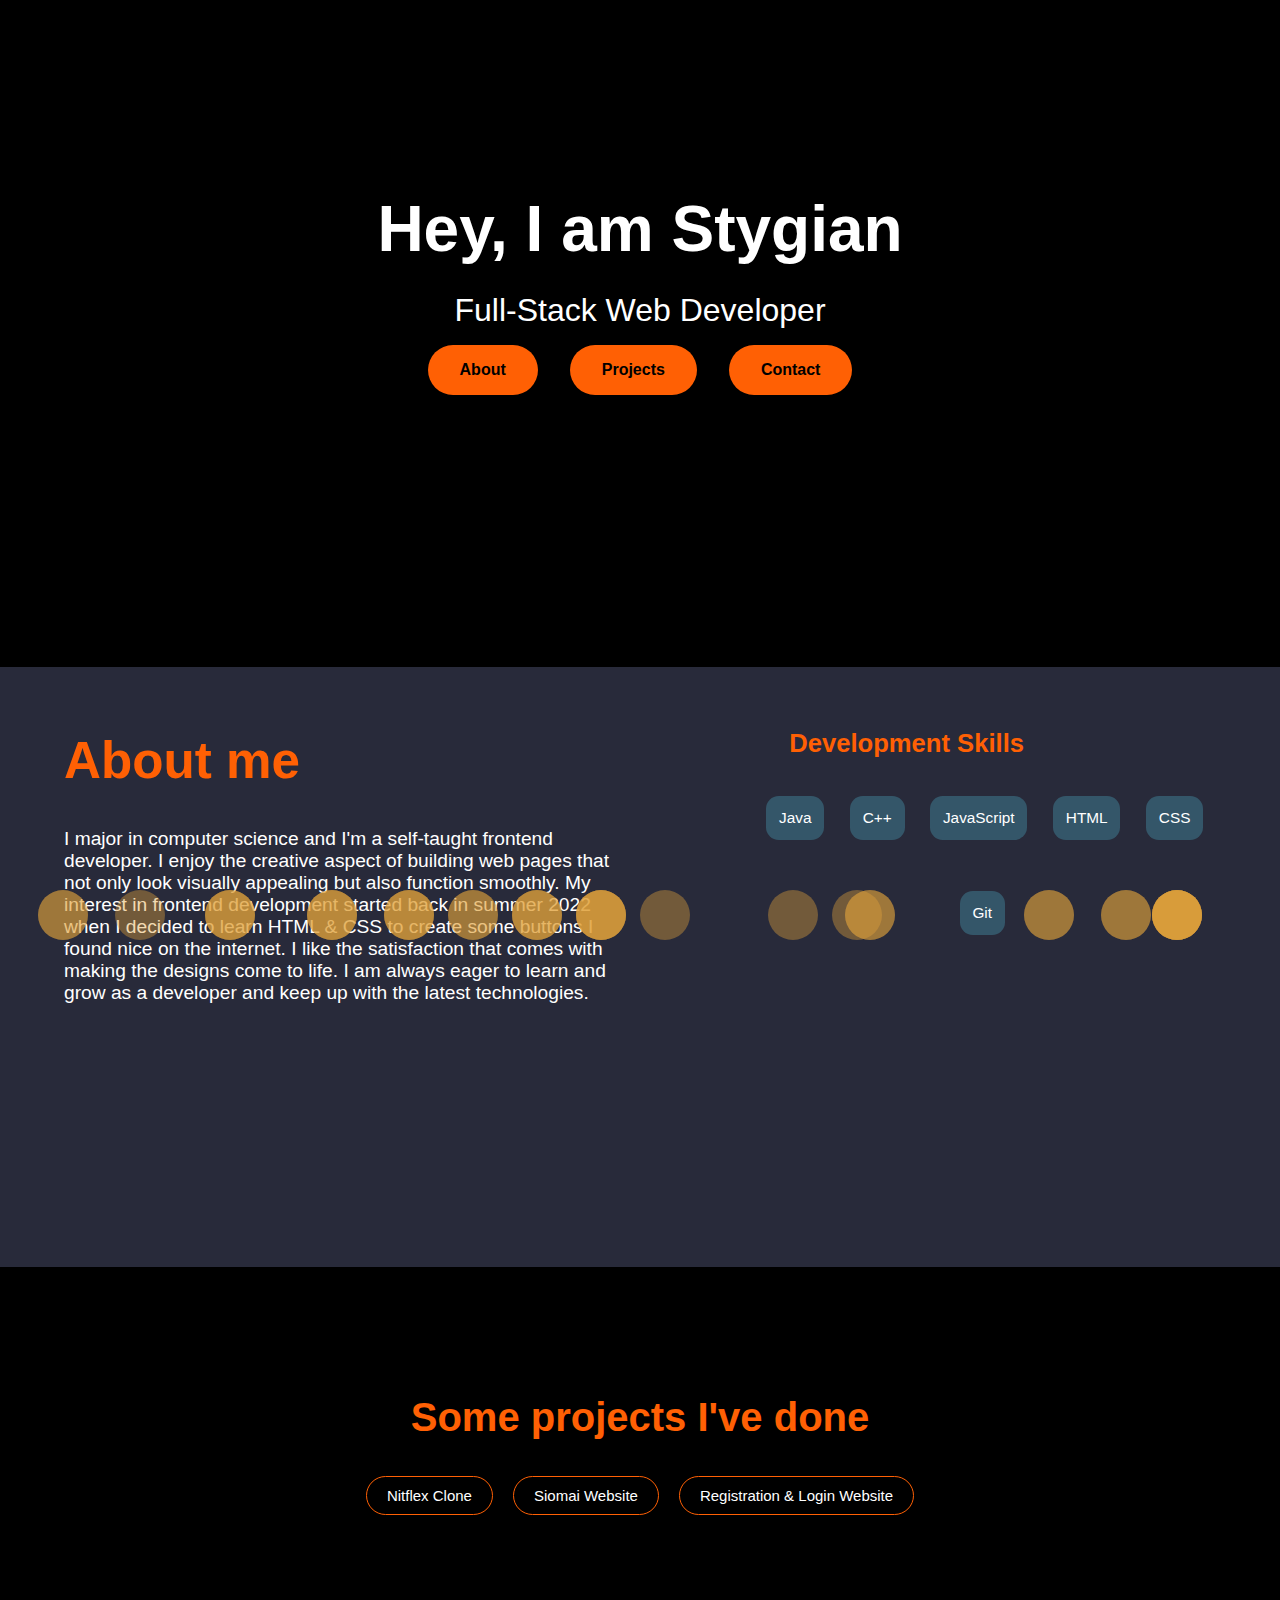
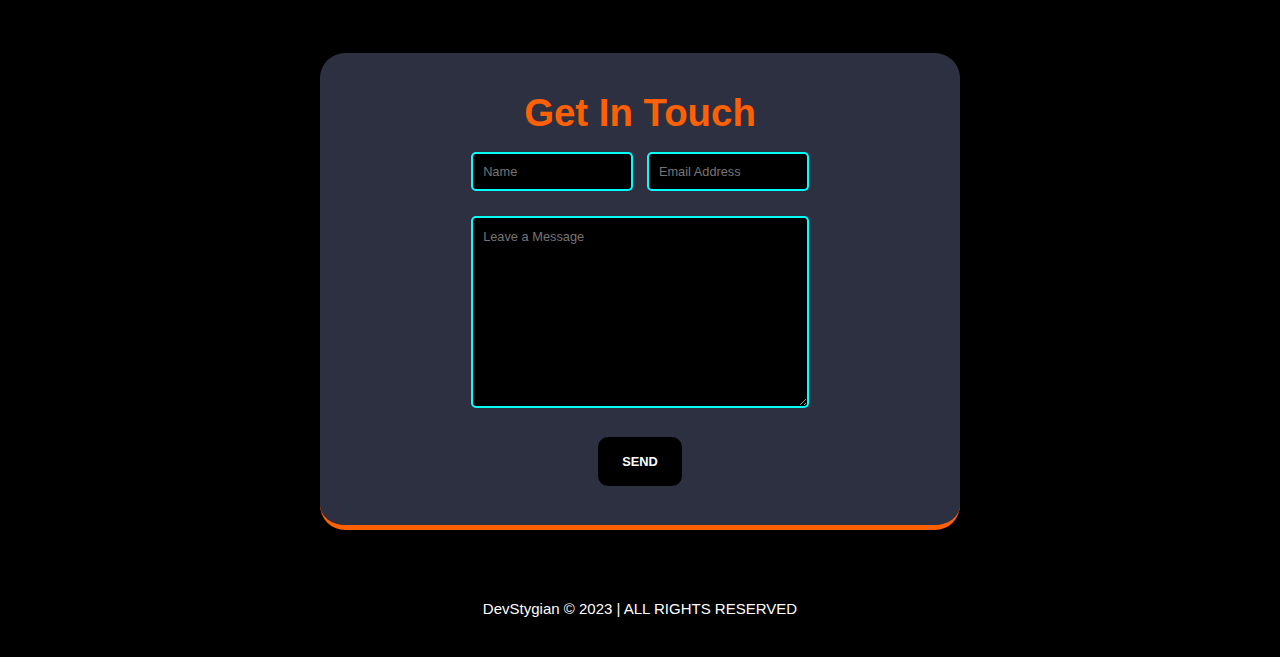
<file: index.html>
<!DOCTYPE html>
<html lang="en">
    <head>
        <meta charset="UTF-8">
        <meta name="viewport" content="width=device-width, initial-scale=1.0">
        <title>Dev Stygian</title>

        <link rel="stylesheet" href="main.css" />
        <meta name="viewport" content="width=device-width, initial-scale=1.0">

    </head>
    <body>

        <div class="homepage">
            <div class="mainpage">
                <h1>Hey, I am Stygian</h1>
                <p>Full-Stack Web Developer</p>
            
                <ul class="headerls">
                    <li><a href="#About">About</a></li>
                    <li><a href="#Projects">Projects</a></li>
                    <li><a href="#Contact">Contact</a></li>
                </ul>
            </div>

            <section id="intro">
                <span class="bubble" style="left: 40%; bottom: -40px;"></span>
                <span class="bubble" style="left: 3%; bottom: -40px;"></span>
                <span class="bubble" style="left: 80%; bottom: -40px;"></span>
                <span class="bubble" style="left: 45%; bottom: -40px;"></span>
                <span class="bubble" style="left: 60%; bottom: -40px;"></span>
                <span class="bubble" style="left: 45%; bottom: -40px;"></span>
                <span class="bubble" style="left: 9%; bottom: -40px;"></span>
                <span class="bubble" style="left: 86%; bottom: -40px;"></span>
                <span class="bubble" style="left: 16%; bottom: -40px;"></span>
                <span class="bubble" style="left: 66%; bottom: -40px;"></span>
                <span class="bubble" style="left: 30%; bottom: -40px;"></span>
                <span class="bubble" style="left: 35%; bottom: -40px;"></span>
                <span class="bubble" style="left: 90%; bottom: -40px;"></span>
                <span class="bubble" style="left: 16%; bottom: -40px;"></span>
                <span class="bubble" style="left: 65%; bottom: -40px;"></span>
                <span class="bubble" style="left: 24%; bottom: -40px;"></span>
                <span class="bubble" style="left: 90%; bottom: -40px;"></span>
                <span class="bubble" style="left: 24%; bottom: -40px;"></span>
                <span class="bubble" style="left: 90%; bottom: -40px;"></span>
                <span class="bubble" style="left: 24%; bottom: -40px;"></span>
                <span class="bubble" style="left: 90%; bottom: -40px;"></span>
                <span class="bubble" style="left: 86%; bottom: -40px;"></span>
                <span class="bubble" style="left: 40%; bottom: -40px;"></span>
                <span class="bubble" style="left: 90%; bottom: -40px;"></span>
                <span class="bubble" style="left: 30%; bottom: -40px;"></span>
                <span class="bubble" style="left: 90%; bottom: -40px;"></span>
                <span class="bubble" style="left: 45%; bottom: -40px;"></span>
                <span class="bubble" style="left: 40%; bottom: -40px;"></span>
                <span class="bubble" style="left: 3%; bottom: -40px;"></span>
                <span class="bubble" style="left: 35%; bottom: -40px;"></span>
                <span class="bubble" style="left: 16%; bottom: -40px;"></span>
                <span class="bubble" style="left: 66%; bottom: -40px;"></span>
                <span class="bubble" style="left: 50%; bottom: -40px;"></span>
                <span class="bubble" style="left: 45%; bottom: -40px;"></span>
                <span class="bubble" style="left: 30%; bottom: -40px;"></span>
                <span class="bubble" style="left: 80%; bottom: -40px;"></span>
            </section>

            <div class="aboutpage" id="About">
                <div class="Aboutme">
                    <h1>About me</h1>
                </div>
                <div class="aboutmeText">
                    <p>I major in computer science and I'm a self-taught frontend developer. I 
                        enjoy the creative aspect of building web pages that not only look visually 
                        appealing but also function smoothly. My interest in frontend development started
                        back in summer 2022 when I decided to learn HTML & CSS to create some buttons 
                        I found nice on the internet. I like the satisfaction that comes with making 
                        the designs come to life. I am always eager to learn and grow as a developer 
                        and keep up with the latest technologies.</p>
                </div>
            

                <div class="DevelopmentSkills" >
                    <h1>Development Skills</h1>
                    <ul class="listSkills">
                        <li>Java</li>
                        <li>C++</li>
                        <li>JavaScript</li>
                        <li>HTML</li>
                        <li>CSS</li>
                    </ul>
                    <ul class="listSkills-2">
                        <li>Git</li>
                    </ul>
                </div>
        </div>
            <div class="Project" id="Projects">
                <div class="projectWord">
                    <h1>Some projects I've done</h1>
                </div>
                <ul class="listProject">
                    <li><a href="https://free-movie-login.netlify.app/">Nitflex Clone</a></li>
                    <li><a href="https://siomai-store.netlify.app/">Siomai Website</a></li>
                    <li><a href="https://crystal-tower-login.netlify.app/">Registration & Login Website</a></li>
                </ul>
            </div>

            <div class="container" id="Contact">
                <form action="https://formspree.io/f/moqzpayb" method="POST">
                
                    <h1 class="contact">Get In Touch</h1>
                
                    <div class="mail">
                        <label>
                            <input class="input" type="name" name="name" placeholder="Name" required>
                            <input class="input" type="email" name="email" placeholder="Email Address" required>
                        </label>
                    </div>
                
                    <div class="msg">
                        <label>
                            <textarea class="area" type="message" id="message" placeholder="Leave a Message" required></textarea>
                        </label>
                    </div>     

                    <div class="sendEmail">
                        <button class="submit" type="submit">Send</button>
                    </div>

                    <script>
                        document.getElementById('container').addEventListener('submit', function () {
                            location.reload();
                        });
                         document.getElementById('container').addEventListener('submit', function (event) {
                            event.preventDefault(); // Prevent form submission
                            // Perform form validation and registration logic here
                            // Replace this with your actual registration logic
                            alert('Your message has been delivered.');
                        });
                    </script>
                </form>
            </div>

            <section class="footer">
                <p class="copy">DevStygian © 2023 | ALL RIGHTS RESERVED</p>
            </section>

        </div>
    </body>
</html>
</file>
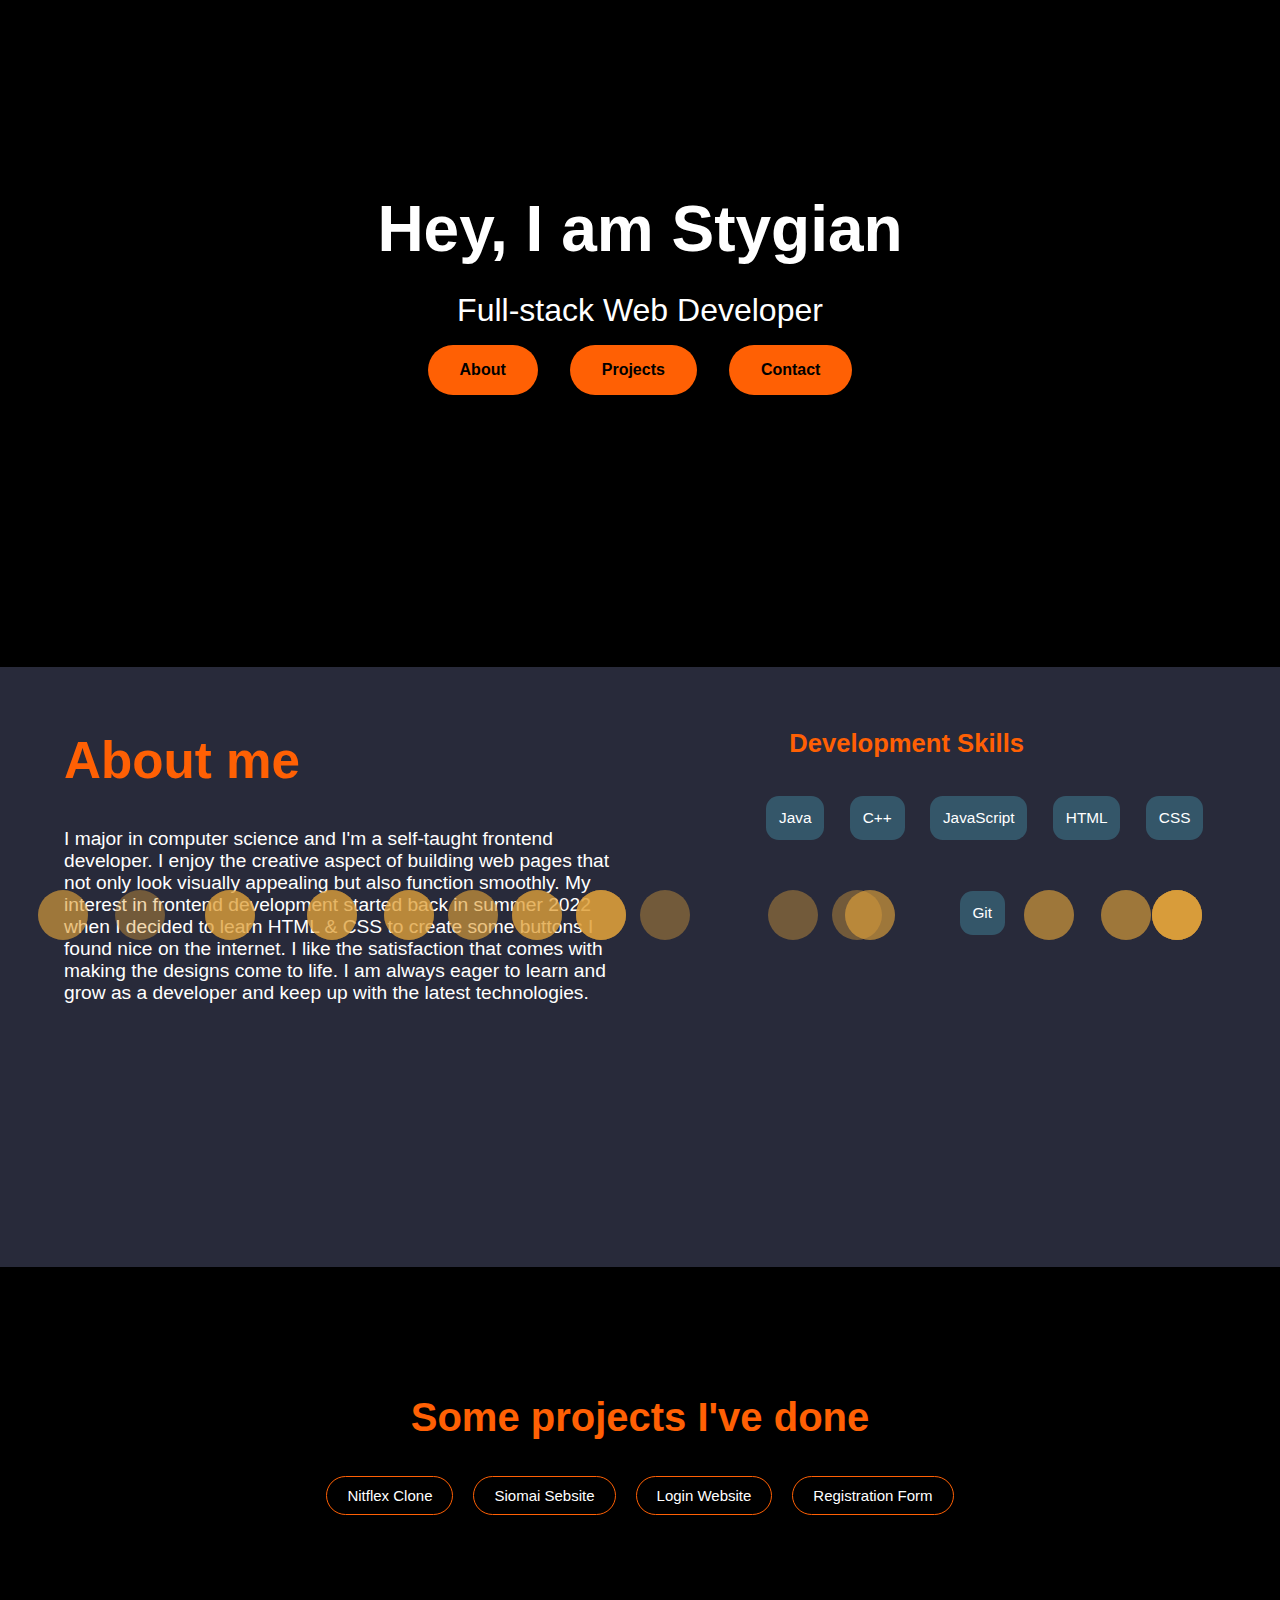
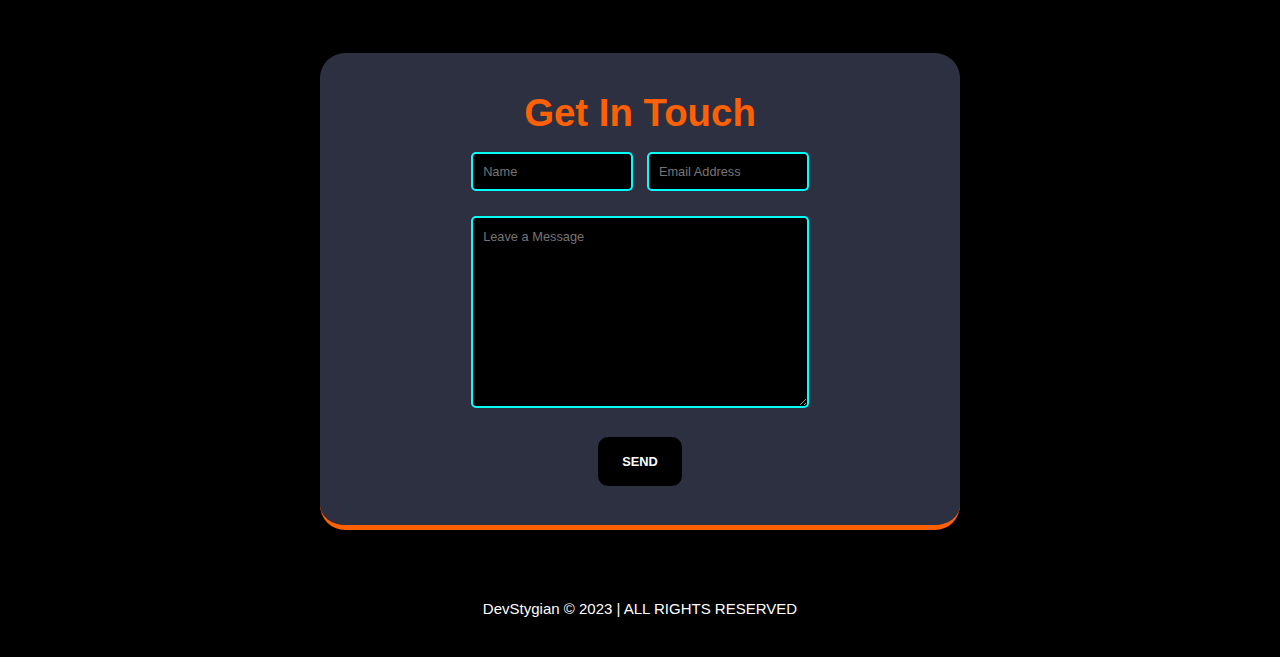
<file: main.html>
<!DOCTYPE html>
<html lang="en">
    <head>
        <meta charset="UTF-8">
        <meta name="viewport" content="width=device-width, initial-scale=1.0">
        <title>Dev Stygian</title>

        <link rel="stylesheet" href="main.css" />
    </head>
    <body>

        <div class="homepage">
            <div class="mainpage">
                <h1>Hey, I am Stygian</h1>
                <p>Full-stack Web Developer</p>
            
                <ul class="headerls">
                    <li><a href="#About">About</a></li>
                    <li><a href="#Projects">Projects</a></li>
                    <li><a href="#Contact">Contact</a></li>
                </ul>
            </div>

            <section id="intro">
                <span class="bubble" style="left: 40%; bottom: -40px;"></span>
                <span class="bubble" style="left: 3%; bottom: -40px;"></span>
                <span class="bubble" style="left: 80%; bottom: -40px;"></span>
                <span class="bubble" style="left: 45%; bottom: -40px;"></span>
                <span class="bubble" style="left: 60%; bottom: -40px;"></span>
                <span class="bubble" style="left: 45%; bottom: -40px;"></span>
                <span class="bubble" style="left: 9%; bottom: -40px;"></span>
                <span class="bubble" style="left: 86%; bottom: -40px;"></span>
                <span class="bubble" style="left: 16%; bottom: -40px;"></span>
                <span class="bubble" style="left: 66%; bottom: -40px;"></span>
                <span class="bubble" style="left: 30%; bottom: -40px;"></span>
                <span class="bubble" style="left: 35%; bottom: -40px;"></span>
                <span class="bubble" style="left: 90%; bottom: -40px;"></span>
                <span class="bubble" style="left: 16%; bottom: -40px;"></span>
                <span class="bubble" style="left: 65%; bottom: -40px;"></span>
                <span class="bubble" style="left: 24%; bottom: -40px;"></span>
                <span class="bubble" style="left: 90%; bottom: -40px;"></span>
                <span class="bubble" style="left: 24%; bottom: -40px;"></span>
                <span class="bubble" style="left: 90%; bottom: -40px;"></span>
                <span class="bubble" style="left: 24%; bottom: -40px;"></span>
                <span class="bubble" style="left: 90%; bottom: -40px;"></span>
                <span class="bubble" style="left: 86%; bottom: -40px;"></span>
                <span class="bubble" style="left: 40%; bottom: -40px;"></span>
                <span class="bubble" style="left: 90%; bottom: -40px;"></span>
                <span class="bubble" style="left: 30%; bottom: -40px;"></span>
                <span class="bubble" style="left: 90%; bottom: -40px;"></span>
                <span class="bubble" style="left: 45%; bottom: -40px;"></span>
                <span class="bubble" style="left: 40%; bottom: -40px;"></span>
                <span class="bubble" style="left: 3%; bottom: -40px;"></span>
                <span class="bubble" style="left: 35%; bottom: -40px;"></span>
                <span class="bubble" style="left: 16%; bottom: -40px;"></span>
                <span class="bubble" style="left: 66%; bottom: -40px;"></span>
                <span class="bubble" style="left: 50%; bottom: -40px;"></span>
                <span class="bubble" style="left: 45%; bottom: -40px;"></span>
                <span class="bubble" style="left: 30%; bottom: -40px;"></span>
                <span class="bubble" style="left: 80%; bottom: -40px;"></span>
            </section>

            <div class="aboutpage" id="About">
                <div class="Aboutme">
                    <h1>About me</h1>
                </div>
                <div class="aboutmeText">
                    <p>I major in computer science and I'm a self-taught frontend developer. I 
                        enjoy the creative aspect of building web pages that not only look visually 
                        appealing but also function smoothly. My interest in frontend development started
                        back in summer 2022 when I decided to learn HTML & CSS to create some buttons 
                        I found nice on the internet. I like the satisfaction that comes with making 
                        the designs come to life. I am always eager to learn and grow as a developer 
                        and keep up with the latest technologies.</p>
                </div>
            

                <div class="DevelopmentSkills" >
                    <h1>Development Skills</h1>
                    <ul class="listSkills">
                        <li>Java</li>
                        <li>C++</li>
                        <li>JavaScript</li>
                        <li>HTML</li>
                        <li>CSS</li>
                    </ul>
                    <ul class="listSkills-2">
                        <li>Git</li>
                    </ul>
                </div>
        </div>
            <div class="Project" id="Projects">
                <div class="projectWord">
                    <h1>Some projects I've done</h1>
                </div>
                <ul class="listProject">
                    <li><a href="#">Nitflex Clone</a></li>
                    <li><a href="#">Siomai Sebsite</a></li>
                    <li><a href="#">Login Website</a></li>
                    <li><a href="#">Registration Form</a></li>
                </ul>
            </div>

            <div class="container" id="Contact">
                <form action="https://formspree.io/f/moqzpayb" method="POST">
                
                    <h1 class="contact">Get In Touch</h1>
                
                    <div class="mail">
                        <label>
                            <input class="input" type="name" name="name" placeholder="Name" required>
                            <input class="input" type="email" name="email" placeholder="Email Address" required>
                        </label>
                    </div>
                
                    <div class="msg">
                        <label>
                            <textarea class="area" type="message" id="message" placeholder="Leave a Message" required></textarea>
                        </label>
                    </div>     

                    <div class="sendEmail">
                        <button class="submit" type="submit">Send</button>
                    </div>

                    <script>
                        document.getElementById('container').addEventListener('submit', function () {
                            location.reload();
                        });
                         document.getElementById('container').addEventListener('submit', function (event) {
                            event.preventDefault(); // Prevent form submission
                            // Perform form validation and registration logic here
                            // Replace this with your actual registration logic
                            alert('Your message has been delivered.');
                        });
                    </script>
                </form>
            </div>

            <section class="footer">
                <p class="copy">DevStygian © 2023 | ALL RIGHTS RESERVED</p>
            </section>

        </div>
    </body>
</html>
</file>
<file: main.css>
* {
    margin: 0;
    padding: 0;
    box-sizing: border-box;
    font-family: 'Poppins', sans-serif;
}

body {
    min-width: 300px;
    /* Set the minimum width to 300 pixels */
    background-color: #000000;
    color: #ffff;
}
/* MAIN PAGE */
.homepage {
    justify-content: center;
    align-items: center;
    text-align: center;
    text-decoration: none;
}

.mainpage {
    padding-top: 15%;
    padding-bottom: 20%;
}

.mainpage h1 {
    font-size: 4rem;
    /* Large font size for desktop */
}

.mainpage p {
    font-size: 2rem;
    /* Large font size for desktop */
    margin-top: 2%;
}

.headerls {
    font-size: 1rem;
    /* Medium font size for desktop */
    display: flex;
    justify-content: center;
    font-weight: bolder;
}

.headerls li {
    font-weight: bold;
    text-decoration: none;
    text-align: center;
    display: flex;
    padding: 1rem 2rem;
    /* Medium padding for desktop */
    background-color: #ff6004;
    border-radius: 2rem;
    /* Medium border radius for desktop */
    margin: 1rem;
    /* Medium margin for desktop */
}

.headerls li a {
    color: black;
    text-decoration: none;
}

.headerls li:hover {
    background-color: #ffffff;
}

/* Responsive Adjustments */
@media only screen and (max-width: 768px) {
    .mainpage h1 {
        font-size: 3rem;
        /* Decrease font size for tablets */
    }

    .mainpage p {
        font-size: 1.5rem;
        /* Decrease font size for tablets */
    }

    .headerls {
        font-size: 1.2rem;
        /* Decrease font size for tablets */
    }

    .headerls li {
        padding: 0.8rem 1.5rem;
        /* Decrease padding for tablets */
        border-radius: 1.5rem;
        /* Decrease border radius for tablets */
        margin: 0.8rem;
        /* Decrease margin for tablets */
    }
}

@media only screen and (max-width: 480px) {
    .mainpage h1 {
        font-size: 2.5rem;
        /* Decrease font size for mobile */
    }

    .mainpage p {
        font-size: 1.2rem;
        /* Decrease font size for mobile */
    }

    .headerls {
        font-size: 1rem;
        /* Decrease font size for mobile */
    }

    .headerls li {
        padding: 0.6rem 1rem;
        /* Decrease padding for mobile */
        border-radius: 1rem;
        /* Decrease border radius for mobile */
        margin: 0.5rem;
        /* Decrease margin for mobile */
    }
}

/* About ME */
.aboutpage {
    padding-top: 5%;
    padding-bottom: 25%;
    background-color: #282a3a;
    text-align: left;
    justify-content: left;
}

.Aboutme {
    margin-left: 5%;
    /* Adjusted for smaller screens */
    font-size: 2vw;
    /* Responsive font size */
    padding-bottom: 3vw;
    /* Responsive padding */
    color: #ff6004;
}

.aboutmeText {
    margin-left: 5%;
    /* Adjusted for smaller screens */
    font-size: 1.5vw;
    /* Responsive font size */
    
    text-decoration: none;
    padding-right: 50%;
    /* Adjusted for smaller screens */
}

/* STOCKS PAGE / LANGUAGE PAGE */
.DevelopmentSkills {
    margin-top: -21.5%;
    /* Adjusted for smaller screens */
    font-size: 1vw;
    /* Responsive font size */
}

.DevelopmentSkills h1 {
    margin-right: 20%;
    color: #ff6004;
    justify-content: right;
    text-align: right;
}

.listSkills,
.listSkills-2 {
    margin-top: 2%;
    margin-right: 5%;
    /* Adjusted for smaller screens */
    font-size: 1.2vw;
    /* Responsive font size */
    display: flex;
    justify-content: right;
}

.listSkills li,
.listSkills-2 li {
    text-decoration: none;
    text-align: center;
    display: flex;
    padding: 1vw 1vw;
    /* Responsive padding */
    background-color: #345669;
    border-radius: 1vw;
    /* Responsive border radius */
    margin: 1vw;
    /* Responsive margin */
}

.listSkills-2 {
    margin-right: 20.5%;
}

/* Media Queries for responsiveness */
@media only screen and (max-width: 768px) {
    .Aboutme {
        font-size: 4vw;
        
        /* Increase font size for smaller screens */
    }

    .aboutmeText {
        font-size: 3vw;
        /* Increase font size for smaller screens */
    }
  

    .DevelopmentSkills {
        margin-top: 10%;
        
        /* Adjust margin for smaller screens */
        font-size: 1vw;
        /* Increase font size for smaller screens */
    }

    .listSkills,
    .listSkills-2 {
        margin-right: 17%;
        font-size: 2.5vw;
        /* Increase font size for smaller screens */
    }
    .listSkills-2{
        margin-right: 45%;
    }
}

/* PROJECTS PAGE */
.Project {
    padding-top: 10%;
    padding-bottom: 10%;
    font-size: 2vw;
    /* Responsive font size */
}

.projectWord {
    color: #ff6004;
}

.listProject {
    margin-top: 2%;
    font-size: 1.5vw;
    /* Responsive font size */
    display: flex;
    justify-content: center;
}

.listProject li {
    text-decoration: none;
    text-align: center;
    padding: 1vw 2vw;
    /* Responsive padding */
    display: flex;
    border: red 1px solid;
    border-radius: 5vw;
    /* Responsive border radius */
    margin: 1vw;
    /* Responsive margin */
}

.listProject a {
    text-decoration: none;
    color: #ffffff;
}

/* Responsive Adjustments */
@media only screen and (max-width: 768px) {

    .Aboutme,
    .aboutmeText,
    .DevelopmentSkills,
    .listSkills,
    .listSkills-2,
    .Project {
        font-size: 3vw;
        /* Adjusted font size for tablets */
    }

    .listProject li {
      
        padding: 1.5vw 3vw;
        /* Adjusted padding for tablets */
        border-radius: 3vw;
        /* Adjusted border radius for tablets */
        margin: 1.5vw;
        /* Adjusted margin for tablets */
    }
}

@media only screen and (max-width: 480px) {

    .Aboutme,
    .aboutmeText,
    .DevelopmentSkills,
    .listSkills,
    .listSkills-2,
    .Project {
        font-size: 4vw;
        /* Adjusted font size for mobile */
    }

    .listProject li {
        padding: 2vw 4vw;
        /* Adjusted padding for mobile */
        border-radius: 4vw;
        /* Adjusted border radius for mobile */
        margin: 2vw;
        /* Adjusted margin for mobile */
    }
}
/* PROJECTS PAGE */
.Project {
    padding-top: 10%;
    padding-bottom: 10%;
    font-size: 20px;
}

.projectWord {
    color: #ff6004;
}

.listProject {
    margin-top: 2%;
    font-size: 15px;
    display: flex;
    flex-wrap: wrap;
    /* Allow items to wrap */
    justify-content: center;
}

.listProject li {
    text-decoration: none;
    text-align: center;
    padding: 10px 20px;
    /* Adjust padding */
    display: flex;
    border: 1px solid #ff6004;
    /* Update border color */
    border-radius: 25px;
    /* Decrease border radius */
    margin: 10px;
    /* Adjust margin */
}

.listProject a {
    text-decoration: none;
    color: #ffffff;
}

/* Responsive Adjustments */
@media only screen and (max-width: 768px) {
    .Project {
        font-size: 18px;
        /* Decrease font size for tablets */
    }

    .listProject li {
        font-size: 14px;
        /* Decrease font size for tablets */
        padding: 8px 16px;
        /* Decrease padding for tablets */
        border-radius: 20px;
        /* Decrease border radius for tablets */
        margin: 8px;
        /* Decrease margin for tablets */
    }
}

@media only screen and (max-width: 480px) {
    .Project {
        font-size: 16px;
        /* Decrease font size for mobile */
    }

    .listProject li {
        font-size: 12px;
        /* Decrease font size for mobile */
        padding: 6px 12px;
        /* Decrease padding for mobile */
        border-radius: 15px;
        /* Decrease border radius for mobile */
        margin: 6px;
        /* Decrease margin for mobile */
    }
}
/* EMAIL PAGE */
.container {
    margin-left: 25%;
    margin-right: 25%;
    border-radius: 25px;
    padding-top: 3%;
    padding-bottom: 3%;
    justify-content: center;
    display: flex;
    text-align: center;
    background-color: #2d3041;
    border-bottom: #ff6004 5px solid;
}

.contact {
    text-align: center;
    font-weight: bolder;
    margin-top: 0%;
    margin-bottom: 5%;
    color: #ff6004;
    font-size: 3vw;
    /* Adjust font size using viewport width units */
}

.input,
.msg .area {
    width: 100%;
    padding: 3%;
    box-sizing: border-box;
    margin-bottom: 25px;
    border: 2px solid #04ffff;
    font-size: 1vw;
    /* Adjust font size using viewport width units */
    border-radius: 5px;
    outline: none;
    transition: all 0.5s ease;
    background-color: #000000;
    color: #0cec10;
}

.mail .input {
    width: 48%;
    float: left;
    margin-right: 4%;
}

.mail .input:last-child {
    margin-right: 0;
}

.msg .area {
    height: 15vw;
    /* Adjust height using viewport width units */
}

.sendEmail {
    text-align: center;
}

.submit {
    padding: 1vw 1vw;
    /* Adjust padding using viewport width units */
    width: 25%;
    background: #000000;
    line-height: 180%;
    color: rgb(255, 255, 255);
    font-size: 1vw;
    /* Adjust font size using viewport width units */
    font-weight: 900;
    outline: none;
    text-transform: uppercase;
    text-align: center;
    border-radius: 10px;
    border-style: none;
}

.submit:hover {
    background-color: #ffffff;
    color: #000000;
}

/* Responsive Adjustments */
@media only screen and (max-width: 768px) {
    .container {
        margin-left: 3%;
        margin-right: 3%;
    }

    .contact {
        font-size: 4vw;
        /* Decrease font size for tablets */
    }

    .input,
    .msg .area {
        font-size: 3vw;
        /* Decrease font size for tablets */
    }

    .msg .area {
        height: 10vw;
        /* Decrease height for tablets */
    }

    .submit {
        padding: 3vw 5vw;
        /* Adjust padding for tablets */
        font-size: 2vw;
        /* Decrease font size for tablets */
    }
}

@media only screen and (max-width: 480px) {
    .container {
        margin-left: 2%;
        margin-right: 2%;
    }

    .contact {
        font-size: 6vw;
        /* Decrease font size for mobile */
    }

    .input,
    .msg .area {
        font-size: 4vw;
        /* Decrease font size for mobile */
    }

    .msg .area {
        height: 20vw;
        /* Adjust height for mobile */
    }

    .submit {
        padding: 4vw 6vw;
        /* Adjust padding for mobile */
        font-size: 3vw;
        /* Decrease font size for mobile */
    }
}

/*FOOTER*/
.footer {
    margin-top: 0;
    padding: 20px 0;
}
.copy {
    font-size: 15px;
    margin-top: 50px;
    margin-bottom: 20px;
}


    /*SCROOLBAR*/
::-webkit-scrollbar {
    width: 1em;

}
::-webkit-scrollbar-track {
    background-color: transparent;
    border: #ffffff 1px solid;
    border-radius: 20px;


}
::-webkit-scrollbar-track:hover {
    background-color: black;
}
::-webkit-scrollbar-thumb {
    background: #050505;
    box-sizing: 5px;
    border-radius: 5vw;
}
::-webkit-scrollbar-thumb:hover {
    background: #ffffff;
    border-radius: 5vw;
}
html {
    scroll-behavior: smooth;
}



    /*FRONT PAGE ANIMATION*/
:root {

    --Bright-Orange: #e2a23b;
    --grey: #282A3A;
    --Darker-Orange: #C69749;
    --Black: #000000;
}
.bubble {
    -webkit-user-select: none;
    -moz-user-select: none;
    -ms-user-select: none;
    user-select: none;
    width: 50px;
    height: 50px;
    background-color: var(--Bright-Orange);
    position: absolute;
    border-radius: 2rem;
    opacity: 0.4;
    z-index: 997;
    -webkit-animation: rise 8s infinite;
    animation: rise 8s infinite;
}
@-webkit-keyframes rise {
    to {
        -webkit-transform: translateY(-100vh);
        transform: translateY(-100vh);
        opacity: 0;
    }
}
@keyframes rise {
    to {
        -webkit-transform: translateY(-100vh);
        transform: translateY(-100vh);
        opacity: 0;
    }
}



@media (max-width: 768px) {
    /* Styles for screens smaller than 768px */
}
</file>
